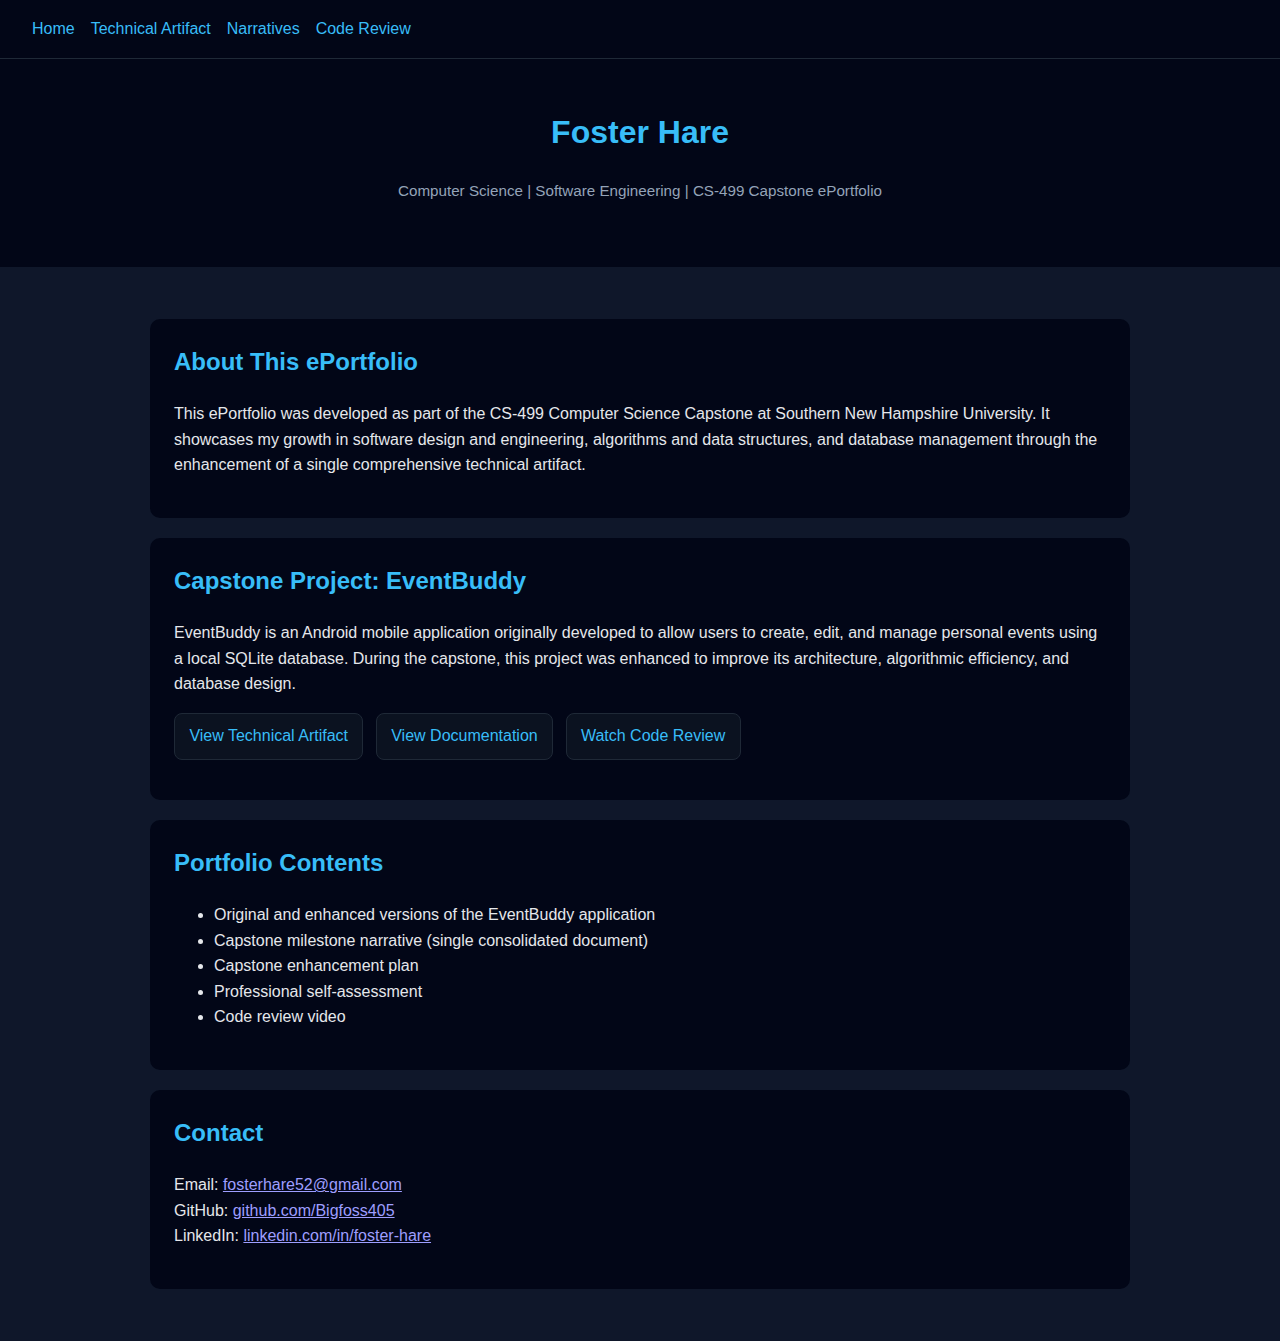
<file: index.html>
<!DOCTYPE html>
<html lang="en">
<head>
  <meta charset="UTF-8" />
  <meta name="viewport" content="width=device-width, initial-scale=1.0" />
  <title>Foster Hare | CS-499 ePortfolio</title>

  <link rel="stylesheet" href="style.css" />
</head>
<body>

  <!-- Navigation -->
  <nav class="nav">
    <a href="index.html">Home</a>
    <a href="artifact.html">Technical Artifact</a>
    <a href="documentation.html">Narratives</a>
    <a href="codereview.html">Code Review</a>
  </nav>

  <!-- Header -->
  <header>
    <h1>Foster Hare</h1>
    <p class="meta">
      Computer Science | Software Engineering | CS-499 Capstone ePortfolio
    </p>
  </header>

  <main>

    <!-- About -->
    <section class="card">
      <h2>About This ePortfolio</h2>
      <p>
        This ePortfolio was developed as part of the CS-499 Computer Science Capstone
        at Southern New Hampshire University. It showcases my growth in software design
        and engineering, algorithms and data structures, and database management through
        the enhancement of a single comprehensive technical artifact.
      </p>
    </section>

    <!-- Project Summary -->
    <section class="card">
      <h2>Capstone Project: EventBuddy</h2>
      <p>
        EventBuddy is an Android mobile application originally developed to allow users
        to create, edit, and manage personal events using a local SQLite database.
        During the capstone, this project was enhanced to improve its architecture,
        algorithmic efficiency, and database design.
      </p>

      <p>
        <a class="button" href="artifact.html">View Technical Artifact</a>
        <a class="button" href="documentation.html">View Documentation</a>
        <a class="button" href="codereview.html">Watch Code Review</a>
      </p>
    </section>

    <!-- What is included -->
    <section class="card">
      <h2>Portfolio Contents</h2>
      <ul>
        <li>Original and enhanced versions of the EventBuddy application</li>
        <li>Capstone milestone narrative (single consolidated document)</li>
        <li>Capstone enhancement plan</li>
        <li>Professional self-assessment</li>
        <li>Code review video</li>
      </ul>
    </section>

    <!-- Contact -->
    <section class="card">
      <h2>Contact</h2>
      <p>
        Email:
        <a href="mailto:fosterhare52@gmail.com">fosterhare52@gmail.com</a><br />
        GitHub:
        <a href="https://github.com/Bigfoss405" target="_blank">github.com/Bigfoss405</a><br />
        LinkedIn:
        <a href="https://www.linkedin.com/in/foster-hare-71102b161/" target="_blank">
          linkedin.com/in/foster-hare
        </a>
      </p>
    </section>

  </main>

</body>
</html>
</file>
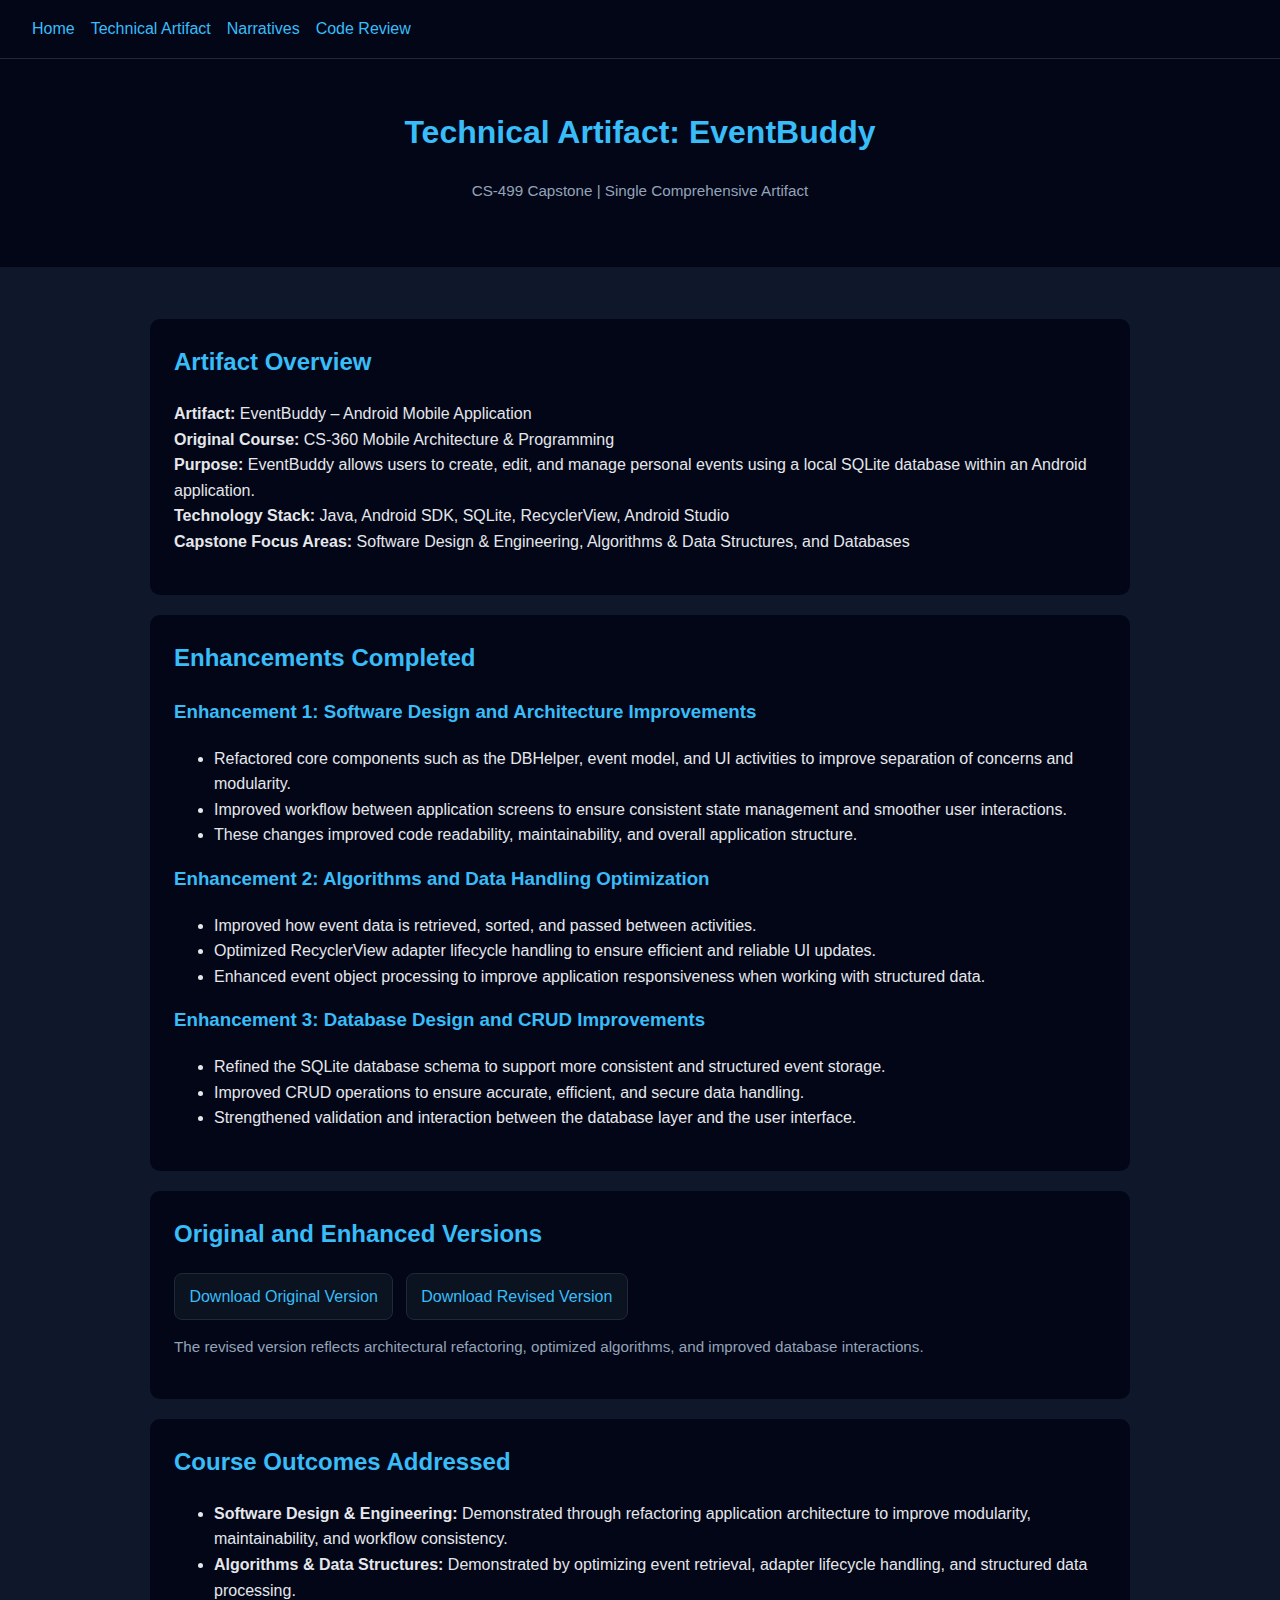
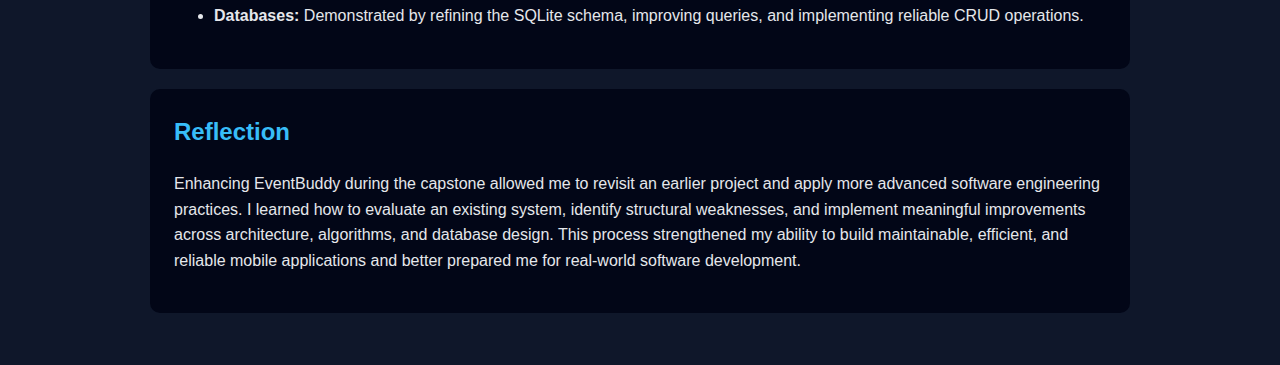
<file: artifact.html>
<!DOCTYPE html>
<html lang="en">
<head>
  <meta charset="UTF-8" />
  <meta name="viewport" content="width=device-width, initial-scale=1.0" />
  <title>Technical Artifact – EventBuddy | Foster Hare</title>

  <link rel="stylesheet" href="style.css" />
</head>
<body>

  <!-- Navigation -->
  <nav class="nav">
    <a href="index.html">Home</a>
    <a href="artifact.html">Technical Artifact</a>
    <a href="documentation.html">Narratives</a>
    <a href="codereview.html">Code Review</a>
  </nav>

  <!-- Header -->
  <header>
    <h1>Technical Artifact: EventBuddy</h1>
    <p class="meta">
      CS-499 Capstone | Single Comprehensive Artifact
    </p>
  </header>

  <main>

    <!-- Artifact Overview -->
    <section class="card">
      <h2>Artifact Overview</h2>
      <p>
        <strong>Artifact:</strong> EventBuddy – Android Mobile Application<br />
        <strong>Original Course:</strong> CS-360 Mobile Architecture & Programming<br />
        <strong>Purpose:</strong> EventBuddy allows users to create, edit, and manage
        personal events using a local SQLite database within an Android application.<br />
        <strong>Technology Stack:</strong> Java, Android SDK, SQLite, RecyclerView, Android Studio<br />
        <strong>Capstone Focus Areas:</strong> Software Design & Engineering,
        Algorithms & Data Structures, and Databases
      </p>
    </section>

    <!-- Enhancements -->
    <section class="card">
      <h2>Enhancements Completed</h2>

      <h3>Enhancement 1: Software Design and Architecture Improvements</h3>
      <ul>
        <li>
          Refactored core components such as the DBHelper, event model,
          and UI activities to improve separation of concerns and modularity.
        </li>
        <li>
          Improved workflow between application screens to ensure consistent
          state management and smoother user interactions.
        </li>
        <li>
          These changes improved code readability, maintainability,
          and overall application structure.
        </li>
      </ul>

      <h3>Enhancement 2: Algorithms and Data Handling Optimization</h3>
      <ul>
        <li>
          Improved how event data is retrieved, sorted, and passed
          between activities.
        </li>
        <li>
          Optimized RecyclerView adapter lifecycle handling to ensure
          efficient and reliable UI updates.
        </li>
        <li>
          Enhanced event object processing to improve application
          responsiveness when working with structured data.
        </li>
      </ul>

      <h3>Enhancement 3: Database Design and CRUD Improvements</h3>
      <ul>
        <li>
          Refined the SQLite database schema to support more consistent
          and structured event storage.
        </li>
        <li>
          Improved CRUD operations to ensure accurate, efficient,
          and secure data handling.
        </li>
        <li>
          Strengthened validation and interaction between the database
          layer and the user interface.
        </li>
      </ul>
    </section>

    <!-- Original vs Enhanced -->
    <section class="card">
      <h2>Original and Enhanced Versions</h2>
      <a class="button" href="artifacts/eventbuddy/EventBuddy (Original) (1).zip">
        Download Original Version
      </a>
      <a class="button" href="artifacts/eventbuddy/EventBuddy(Revised) (1).zip">
        Download Revised Version
      </a>
      <p class="meta">
        The revised version reflects architectural refactoring,
        optimized algorithms, and improved database interactions.
      </p>
    </section>

    <!-- Course Outcomes -->
    <section class="card">
      <h2>Course Outcomes Addressed</h2>
      <ul>
        <li>
          <strong>Software Design & Engineering:</strong>
          Demonstrated through refactoring application architecture to
          improve modularity, maintainability, and workflow consistency.
        </li>
        <li>
          <strong>Algorithms & Data Structures:</strong>
          Demonstrated by optimizing event retrieval, adapter lifecycle
          handling, and structured data processing.
        </li>
        <li>
          <strong>Databases:</strong>
          Demonstrated by refining the SQLite schema, improving queries,
          and implementing reliable CRUD operations.
        </li>
      </ul>
    </section>

    <!-- Reflection -->
    <section class="card">
      <h2>Reflection</h2>
      <p>
        Enhancing EventBuddy during the capstone allowed me to revisit an
        earlier project and apply more advanced software engineering practices.
        I learned how to evaluate an existing system, identify structural
        weaknesses, and implement meaningful improvements across architecture,
        algorithms, and database design. This process strengthened my ability
        to build maintainable, efficient, and reliable mobile applications and
        better prepared me for real-world software development.
      </p>
    </section>

  </main>

</body>
</html>
</file>
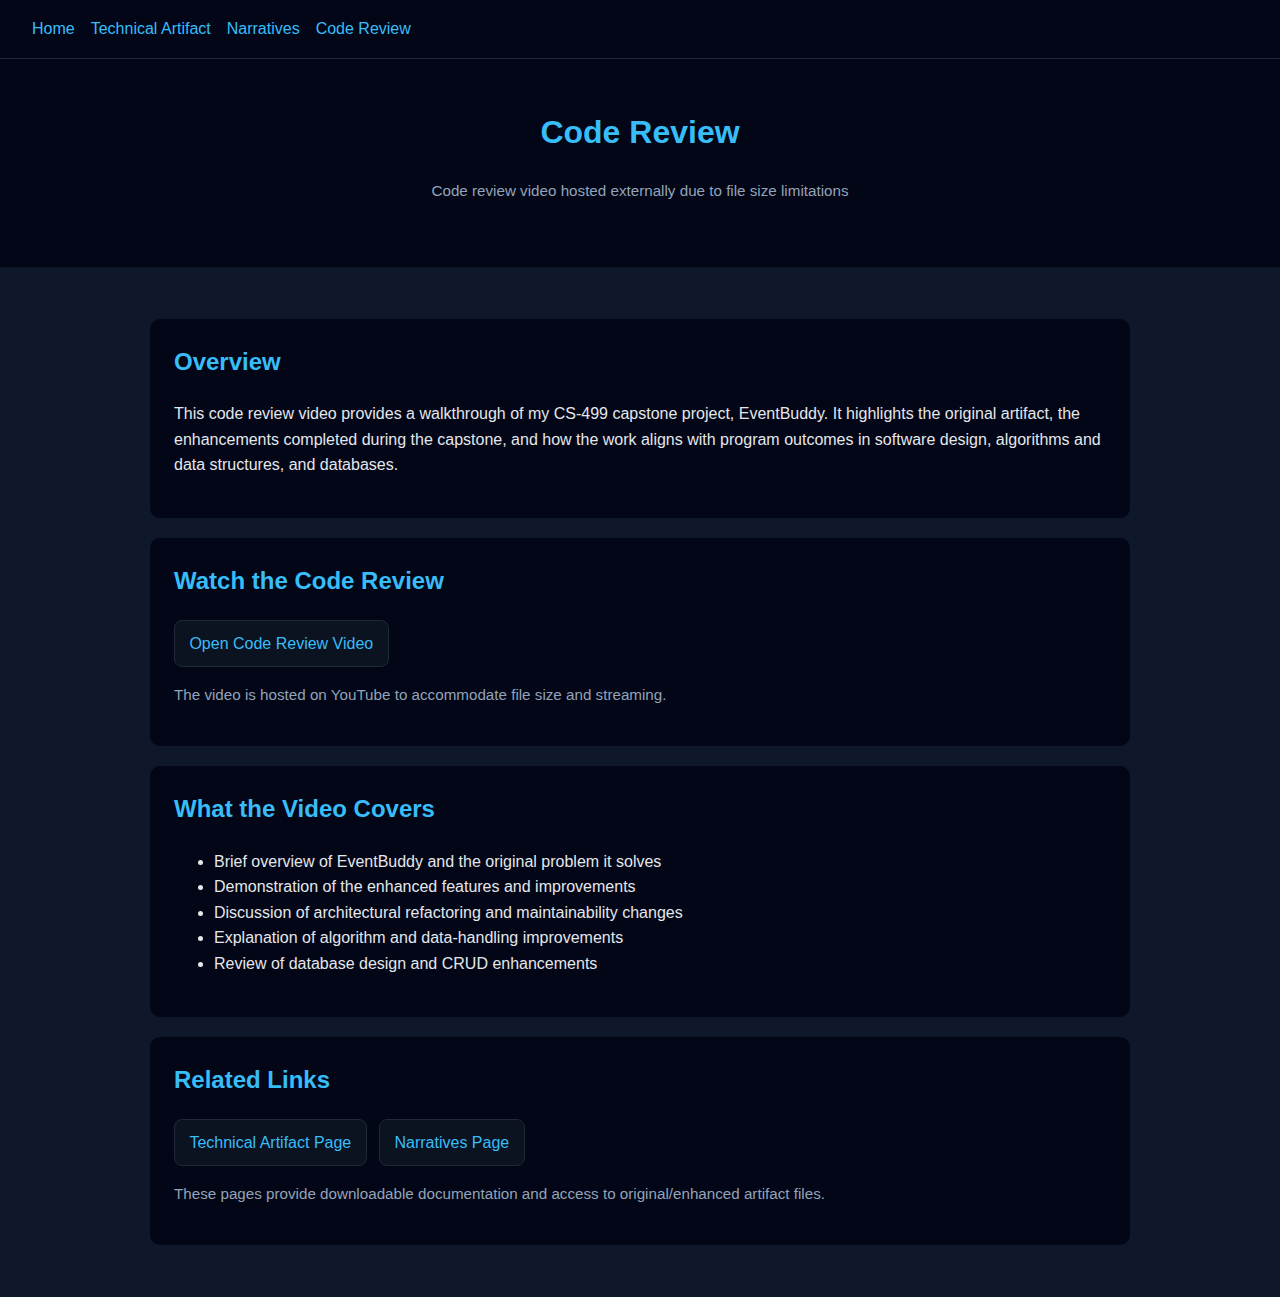
<file: codereview.html>
<!DOCTYPE html>
<html lang="en">
<head>
  <meta charset="UTF-8" />
  <meta name="viewport" content="width=device-width, initial-scale=1.0" />
  <title>Code Review | Foster Hare</title>

  <link rel="stylesheet" href="style.css" />
</head>
<body>

  <!-- Navigation -->
  <nav class="nav">
    <a href="index.html">Home</a>
    <a href="artifact.html">Technical Artifact</a>
    <a href="documentation.html">Narratives</a>
    <a href="codereview.html">Code Review</a>
  </nav>

  <!-- Header -->
  <header>
    <h1>Code Review</h1>
    <p class="meta">
      Code review video hosted externally due to file size limitations
    </p>
  </header>

  <main>

    <!-- Overview -->
    <section class="card">
      <h2>Overview</h2>
      <p>
        This code review video provides a walkthrough of my CS-499 capstone project,
        EventBuddy. It highlights the original artifact, the enhancements completed
        during the capstone, and how the work aligns with program outcomes in
        software design, algorithms and data structures, and databases.
      </p>
    </section>

    <!-- Video Link -->
    <section class="card">
      <h2>Watch the Code Review</h2>
      <p>
        <a class="button" href="https://youtu.be/ItMnUMikiOc" target="_blank" rel="noopener noreferrer">
          Open Code Review Video
        </a>
      </p>
        <p class="meta">
            The video is hosted on YouTube to accommodate file size and streaming.
    </section>

    <!-- What is covered -->
    <section class="card">
      <h2>What the Video Covers</h2>
      <ul>
        <li>Brief overview of EventBuddy and the original problem it solves</li>
        <li>Demonstration of the enhanced features and improvements</li>
        <li>Discussion of architectural refactoring and maintainability changes</li>
        <li>Explanation of algorithm and data-handling improvements</li>
        <li>Review of database design and CRUD enhancements</li>
      </ul>
    </section>

    <!-- Evidence Links (optional but nice) -->
    <section class="card">
      <h2>Related Links</h2>
      <p>
        <a class="button" href="artifact.html">Technical Artifact Page</a>
        <a class="button" href="documentation.html">Narratives Page</a>
      </p>
      <p class="meta">
        These pages provide downloadable documentation and access to original/enhanced artifact files.
      </p>
    </section>

  </main>

</body>
</html>
</file>
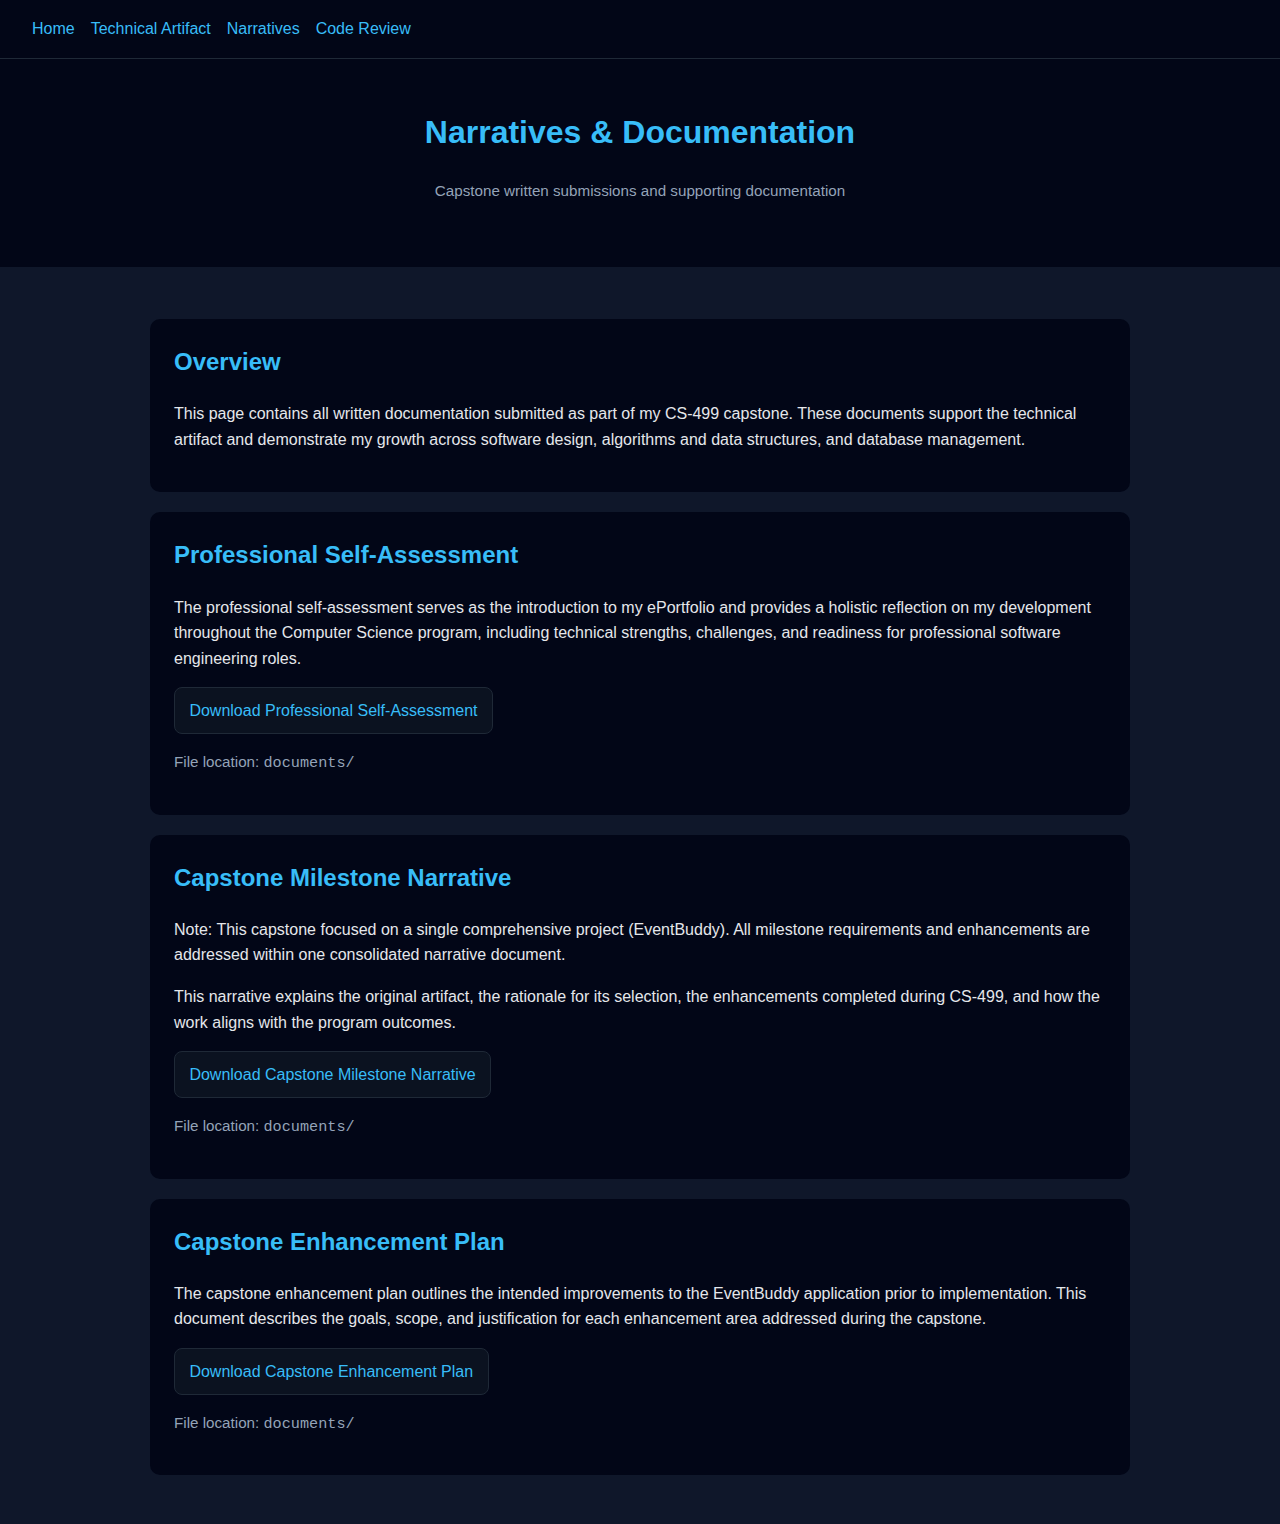
<file: documentation.html>
<!DOCTYPE html>
<html lang="en">
<head>
  <meta charset="UTF-8" />
  <meta name="viewport" content="width=device-width, initial-scale=1.0" />
  <title>Narratives & Documentation | Foster Hare</title>

  <link rel="stylesheet" href="style.css" />
</head>
<body>

  <!-- Navigation -->
  <nav class="nav">
    <a href="index.html">Home</a>
    <a href="artifact.html">Technical Artifact</a>
    <a href="documentation.html">Narratives</a>
    <a href="codereview.html">Code Review</a>
  </nav>

  <!-- Header -->
  <header>
    <h1>Narratives & Documentation</h1>
    <p class="meta">
      Capstone written submissions and supporting documentation
    </p>
  </header>

  <main>

    <!-- Overview -->
    <section class="card">
      <h2>Overview</h2>
      <p>
        This page contains all written documentation submitted as part of my CS-499 capstone.
        These documents support the technical artifact and demonstrate my growth across
        software design, algorithms and data structures, and database management.
      </p>
    </section>

    <!-- Professional Self-Assessment -->
    <section class="card">
      <h2>Professional Self-Assessment</h2>
      <p>
        The professional self-assessment serves as the introduction to my ePortfolio and
        provides a holistic reflection on my development throughout the Computer Science
        program, including technical strengths, challenges, and readiness for professional
        software engineering roles.
      </p>

      <p>
        <a class="button" href="documents/CS-499 Professional Self-Assessment.pdf">
          Download Professional Self-Assessment
        </a>
      </p>

      <p class="meta">
        File location: <code>documents/</code>
      </p>
    </section>

    <!-- Capstone Milestone Narrative -->
    <section class="card">
      <h2>Capstone Milestone Narrative</h2>

      <p>
        Note: This capstone focused on a single comprehensive project (EventBuddy).
        All milestone requirements and enhancements are addressed within one
        consolidated narrative document.
      </p>

      <p>
        This narrative explains the original artifact, the rationale for its selection,
        the enhancements completed during CS-499, and how the work aligns with the
        program outcomes.
      </p>

      <p>
        <a class="button" href="documents/CS-499 Capstone Artifact Narrative.pdf">
          Download Capstone Milestone Narrative
        </a>
      </p>

      <p class="meta">
        File location: <code>documents/</code>
      </p>
    </section>

    <!-- Capstone Enhancement Plan -->
    <section class="card">
      <h2>Capstone Enhancement Plan</h2>

      <p>
        The capstone enhancement plan outlines the intended improvements to the
        EventBuddy application prior to implementation. This document describes
        the goals, scope, and justification for each enhancement area addressed
        during the capstone.
      </p>

      <p>
        <a class="button" href="documents/CS-499 Capstone Enhancement Plan.pdf">
          Download Capstone Enhancement Plan
        </a>
      </p>

      <p class="meta">
        File location: <code>documents/</code>
      </p>
    </section>
  </main>

</body>
</html>
</file>
<file: style.css>
:root { color-scheme: dark; }

body {
  font-family: Arial, Helvetica, sans-serif;
  margin: 0;
  background: #0f172a;
  color: #e5e7eb;
  line-height: 1.6;
}

header {
  padding: 3rem 2rem;
  text-align: center;
  background: #020617;
}

main {
  max-width: 980px;
  margin: 0 auto;
  padding: 2rem;
}

h1, h2, h3 { color: #38bdf8; margin-top: 0; }

.card {
  background: #020617;
  border-radius: 10px;
  padding: 1.5rem;
  margin: 1.25rem 0;
}

.nav {
  display: flex;
  gap: 1rem;
  padding: 1rem 2rem;
  background: #020617;
  border-bottom: 1px solid #1f2937;
}

.nav a { color: #38bdf8; text-decoration: none; }
.nav a:hover { text-decoration: underline; }

.meta {
  color: #94a3b8;
  font-size: 0.95rem;
}

.button {
  display: inline-block;
  padding: 0.6rem 0.9rem;
  background: #0b1220;
  border: 1px solid #1f2937;
  border-radius: 8px;
  color: #38bdf8;
  text-decoration: none;
  margin-right: 0.5rem;
}

.button:hover { border-color: #38bdf8; }
</file>
